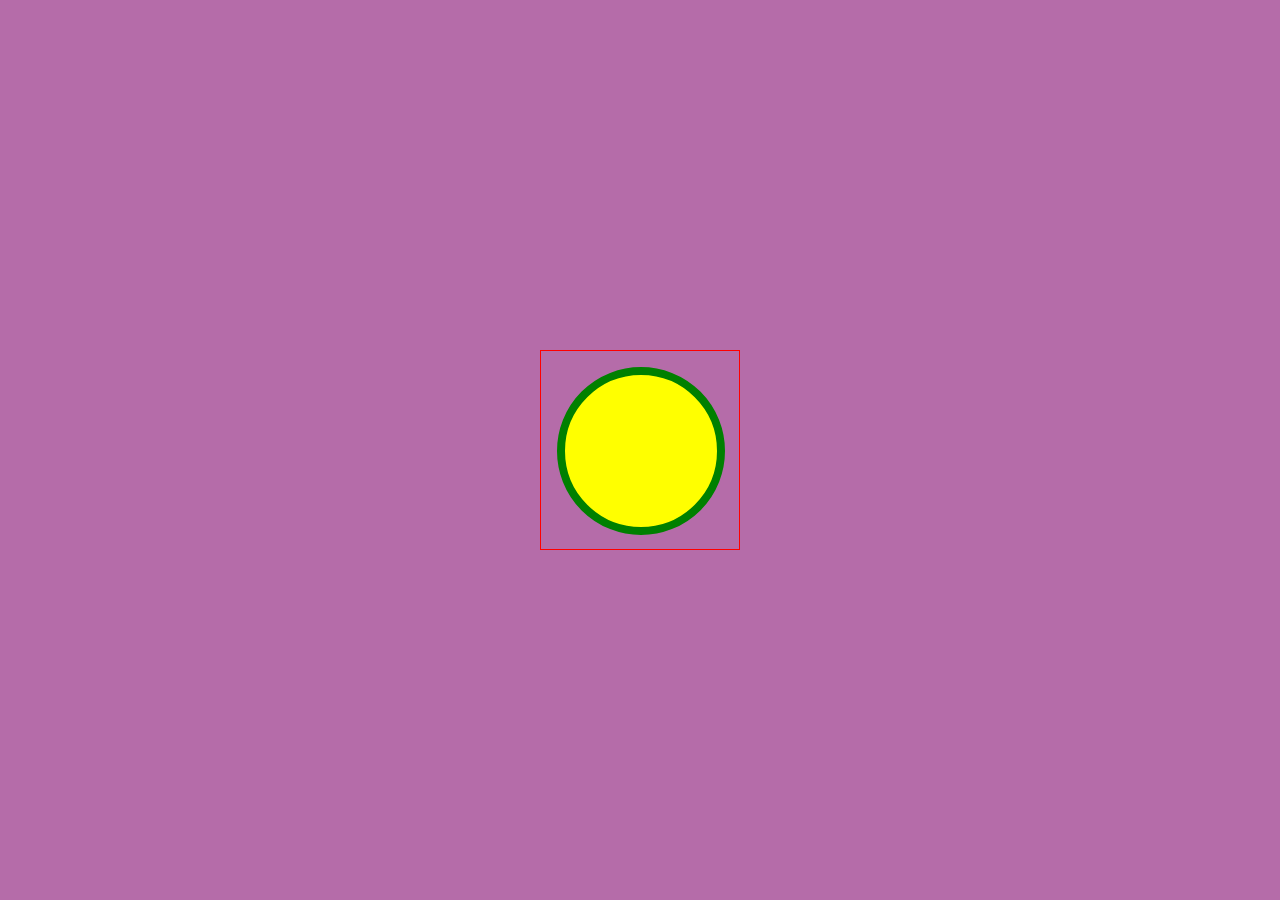
<file: index.html>
<!DOCTYPE html>
<html>
<head>
	<meta charset="utf-8">
	<title>SVG Circle</title>
	<link rel="stylesheet" type="text/css" href="css/base.css">
	<link rel="stylesheet" type="text/css" href="css/index.css">
</head>
<body>
    <svg>
      <circle cx="100" cy="100" r="80" stroke="green" stroke-width="8" fill="yellow" />
    </svg>
</body>
<script src="js/index.js"></script>
</html>
</file>
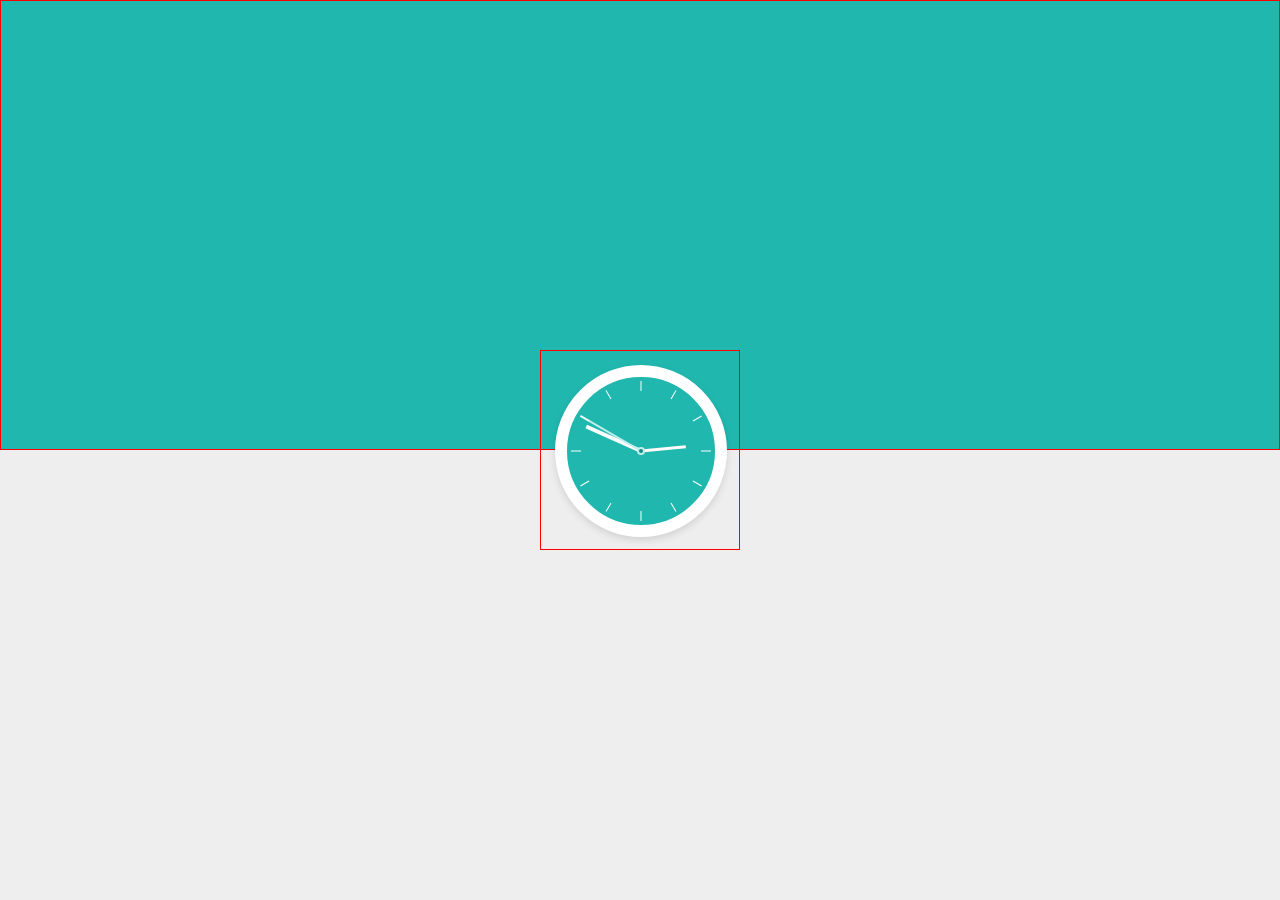
<file: clock.html>
<!DOCTYPE html>
<html>
<head>
	<meta charset="utf-8">
	<title>SVG Clock</title>
	<link rel="stylesheet" type="text/css" href="css/base.css">
	<link rel="stylesheet" type="text/css" href="css/clock.css">
</head>
<body>
	<div class="filler"></div>
	<svg width="200" height="200">

	    <filter id="innerShadow" x="-20%" y="-20%" width="140%" height="140%">
	        <feGaussianBlur in="SourceGraphic" stdDeviation="3" result="blur"/>
	        <feOffset in="blur" dx="2.5" dy="2.5"/>
	    </filter>

	    <g>
	        <circle id="shadow" style="fill:rgba(0,0,0,0.1)" cx="97" cy="100" r="87" filter="url(#innerShadow)"></circle>
	        <circle id="circle" style="stroke: #FFF; stroke-width: 12px; fill:#20B7AF" cx="100" cy="100" r="80"></circle>
	    </g>
	    <g>
	        <line x1="100" y1="100" x2="100" y2="55" transform="rotate(80 100 100)" style="stroke-width: 3px; stroke: #fffbf9;" id="hourhand">
	            <animatetransform attributeName="transform"
	                              attributeType="XML"
	                              type="rotate"
	                              dur="43200s"
	                              repeatCount="indefinite"/>
	        </line>
	        <line x1="100" y1="100" x2="100" y2="40" style="stroke-width: 4px; stroke: #fdfdfd;" id="minutehand">
	            <animatetransform attributeName="transform"
	                              attributeType="XML"
	                              type="rotate"
	                              dur="3600s"
	                              repeatCount="indefinite"/>
	        </line>
	        <line x1="100" y1="100" x2="100" y2="30" style="stroke-width: 2px; stroke: #C1EFED;" id="secondhand">
	            <animatetransform attributeName="transform"
	                              attributeType="XML"
	                              type="rotate"
	                              dur="60s"
	                              repeatCount="indefinite"/>
	        </line>
	    </g>
	    <circle id="center" style="fill:#128A86; stroke: #C1EFED; stroke-width: 2px;" cx="100" cy="100" r="3"></circle>
	</svg>
</body>
<script src="js/index.js"></script>
</html>
</file>
<file: css/base.css>
* {
	box-sizing: border-box;
	margin: 0;
}
 html, body, div, ul, li, h1, h2, h3, h4, h5, h6, p {
	margin: 0;
	padding: 0;
}
ul, li {
	list-style: none;
}
a {
	text-decoration: none;
}
.cover {
	height: 100%;
	width: 100%;
}
</file>
<file: css/index.css>
html,body {
  height: 100%;
  width: 100%;
  text-align: center;
  background-color: #b56ca9;
}
svg {
  position: absolute;
  height: 200px;
  width: 200px;
  top: 50%;
  left: 50%;
  margin: -100px;
  border: 1px solid red;
}
</file>
<file: css/clock.css>
body {
  background: #eee;
}

svg {
  display: block;
  position: absolute;
  top: 50%;
  left: 50%;
  transform: translate(-50%, -50%);
  border: 1px solid red;
}

.filler {
  background: #20B7AF;
  position: absolute;
  bottom: 50%;
  top: 0;
  left: 0;
  right: 0;
  border: 1px solid red;
}
</file>
